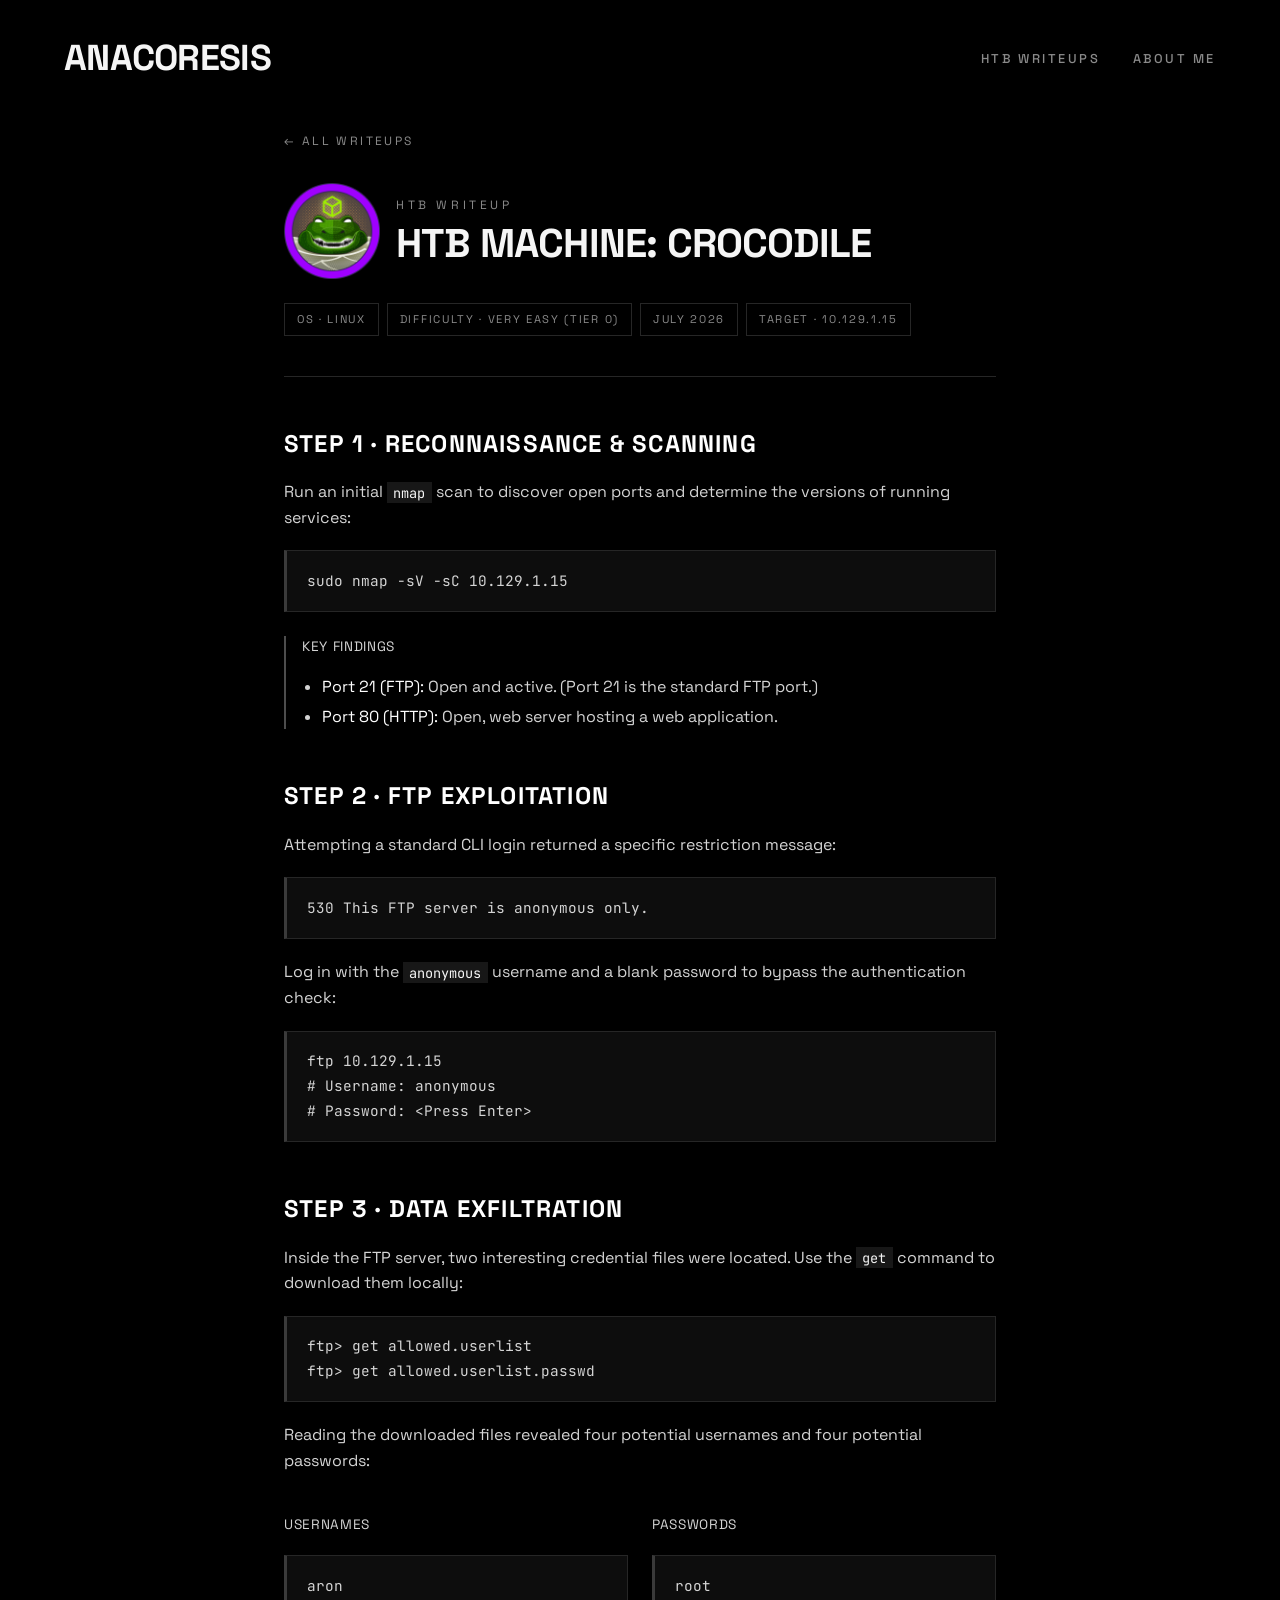
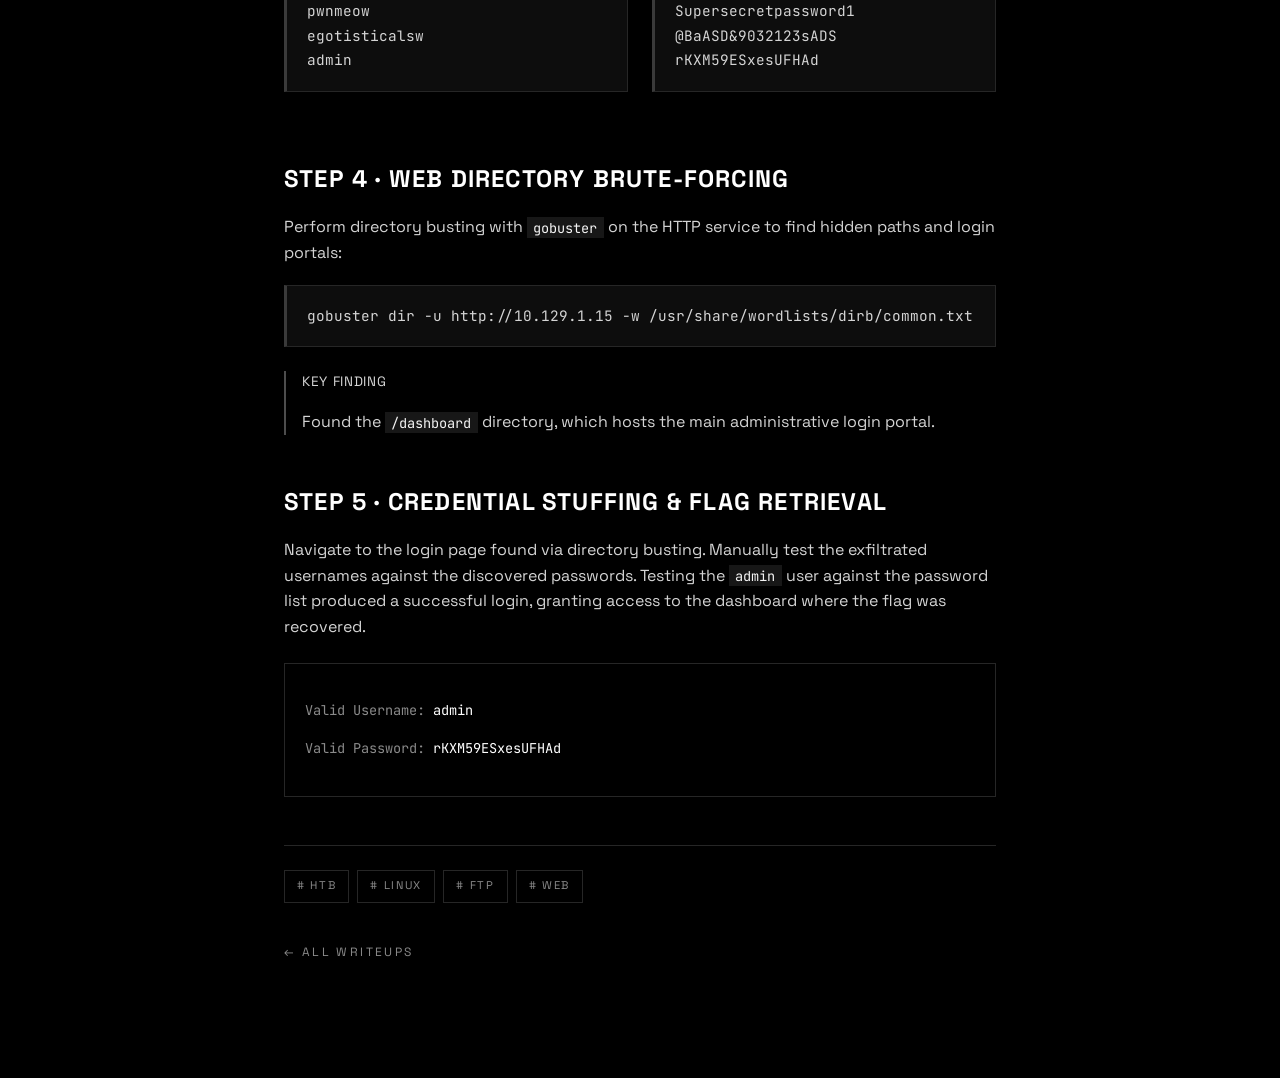
<file: writeups/crocodile/crocodile.html>
<!DOCTYPE html>
<html lang="en">
<head>
  <meta charset="UTF-8" />
  <meta name="viewport" content="width=device-width, initial-scale=1.0" />
  <title>HTB Crocodile — Writeup</title>
  <link rel="stylesheet" href="../../style.css" />
</head>

<body>

  <!-- ============ HEADER (matches homepage) ============ -->
  <header class="site-header">
    <a href="../../index.html" class="site-name">Anacoresis</a>
    <nav aria-label="Primary">
      <ul class="nav">
        <li><a href="../../index.html">HTB Writeups</a></li>
        <li><a href="../../about.html">About Me</a></li>
      </ul>
    </nav>
  </header>

  <!-- ============ ARTICLE ============ -->
  <main class="article">

    <a href="../../index.html" class="back-link">&larr; All writeups</a>

    <div class="writeup-head">
      <img src="crocodile.png" alt="HTB Crocodile machine badge" class="badge" />
      <div>
        <div class="eyebrow">HTB Writeup</div>
        <h1>HTB Machine: Crocodile</h1>
      </div>
    </div>

    <div class="meta">
      <span>OS · Linux</span>
      <span>Difficulty · Very Easy (Tier 0)</span>
      <span>July 2026</span>
      <span>Target · 10.129.1.15</span>
    </div>

    <hr class="divider" />

    <!-- Step 1 -->
    <h2>Step 1 · Reconnaissance &amp; Scanning</h2>
    <p>Run an initial <code class="inline">nmap</code> scan to discover open ports and determine the versions of running services:</p>
    <pre><code>sudo nmap -sV -sC 10.129.1.15</code></pre>

    <div class="callout">
      <p class="callout-title">Key findings</p>
      <ul>
        <li><span style="color:#fff">Port 21 (FTP):</span> Open and active. (Port 21 is the standard FTP port.)</li>
        <li><span style="color:#fff">Port 80 (HTTP):</span> Open, web server hosting a web application.</li>
      </ul>
    </div>

    <!-- Step 2 -->
    <h2>Step 2 · FTP Exploitation</h2>
    <p>Attempting a standard CLI login returned a specific restriction message:</p>
    <pre><code>530 This FTP server is anonymous only.</code></pre>
    <p>Log in with the <code class="inline">anonymous</code> username and a blank password to bypass the authentication check:</p>
    <pre><code>ftp 10.129.1.15
# Username: anonymous
# Password: &lt;Press Enter&gt;</code></pre>

    <!-- Step 3 -->
    <h2>Step 3 · Data Exfiltration</h2>
    <p>Inside the FTP server, two interesting credential files were located. Use the <code class="inline">get</code> command to download them locally:</p>
    <pre><code>ftp&gt; get allowed.userlist
ftp&gt; get allowed.userlist.passwd</code></pre>
    <p>Reading the downloaded files revealed four potential usernames and four potential passwords:</p>

    <div class="cols">
      <div>
        <p class="callout-title">Usernames</p>
        <pre><code>aron
pwnmeow
egotisticalsw
admin</code></pre>
      </div>
      <div>
        <p class="callout-title">Passwords</p>
        <pre><code>root
Supersecretpassword1
@BaASD&amp;9032123sADS
rKXM59ESxesUFHAd</code></pre>
      </div>
    </div>

    <!-- Step 4 -->
    <h2>Step 4 · Web Directory Brute-Forcing</h2>
    <p>Perform directory busting with <code class="inline">gobuster</code> on the HTTP service to find hidden paths and login portals:</p>
    <pre><code>gobuster dir -u http://10.129.1.15 -w /usr/share/wordlists/dirb/common.txt</code></pre>
    <div class="callout">
      <p class="callout-title">Key finding</p>
      <p>Found the <code class="inline">/dashboard</code> directory, which hosts the main administrative login portal.</p>
    </div>

    <!-- Step 5 -->
    <h2>Step 5 · Credential Stuffing &amp; Flag Retrieval</h2>
    <p>Navigate to the login page found via directory busting. Manually test the exfiltrated usernames against the discovered passwords. Testing the <code class="inline">admin</code> user against the password list produced a successful login, granting access to the dashboard where the flag was recovered.</p>

    <div class="result">
      <p><span style="color:#8a8a8a">Valid Username:</span> <span style="color:#fff">admin</span></p>
      <p style="margin-top:0.5rem"><span style="color:#8a8a8a">Valid Password:</span> <span style="color:#fff">rKXM59ESxesUFHAd</span></p>
    </div>

    <!-- Tags -->
    <div class="tags">
      <span># HTB</span>
      <span># Linux</span>
      <span># FTP</span>
      <span># Web</span>
    </div>

    <a href="../../index.html" class="back-link" style="margin-top:2.5rem;">&larr; All writeups</a>

  </main>

</body>
</html>
</file>
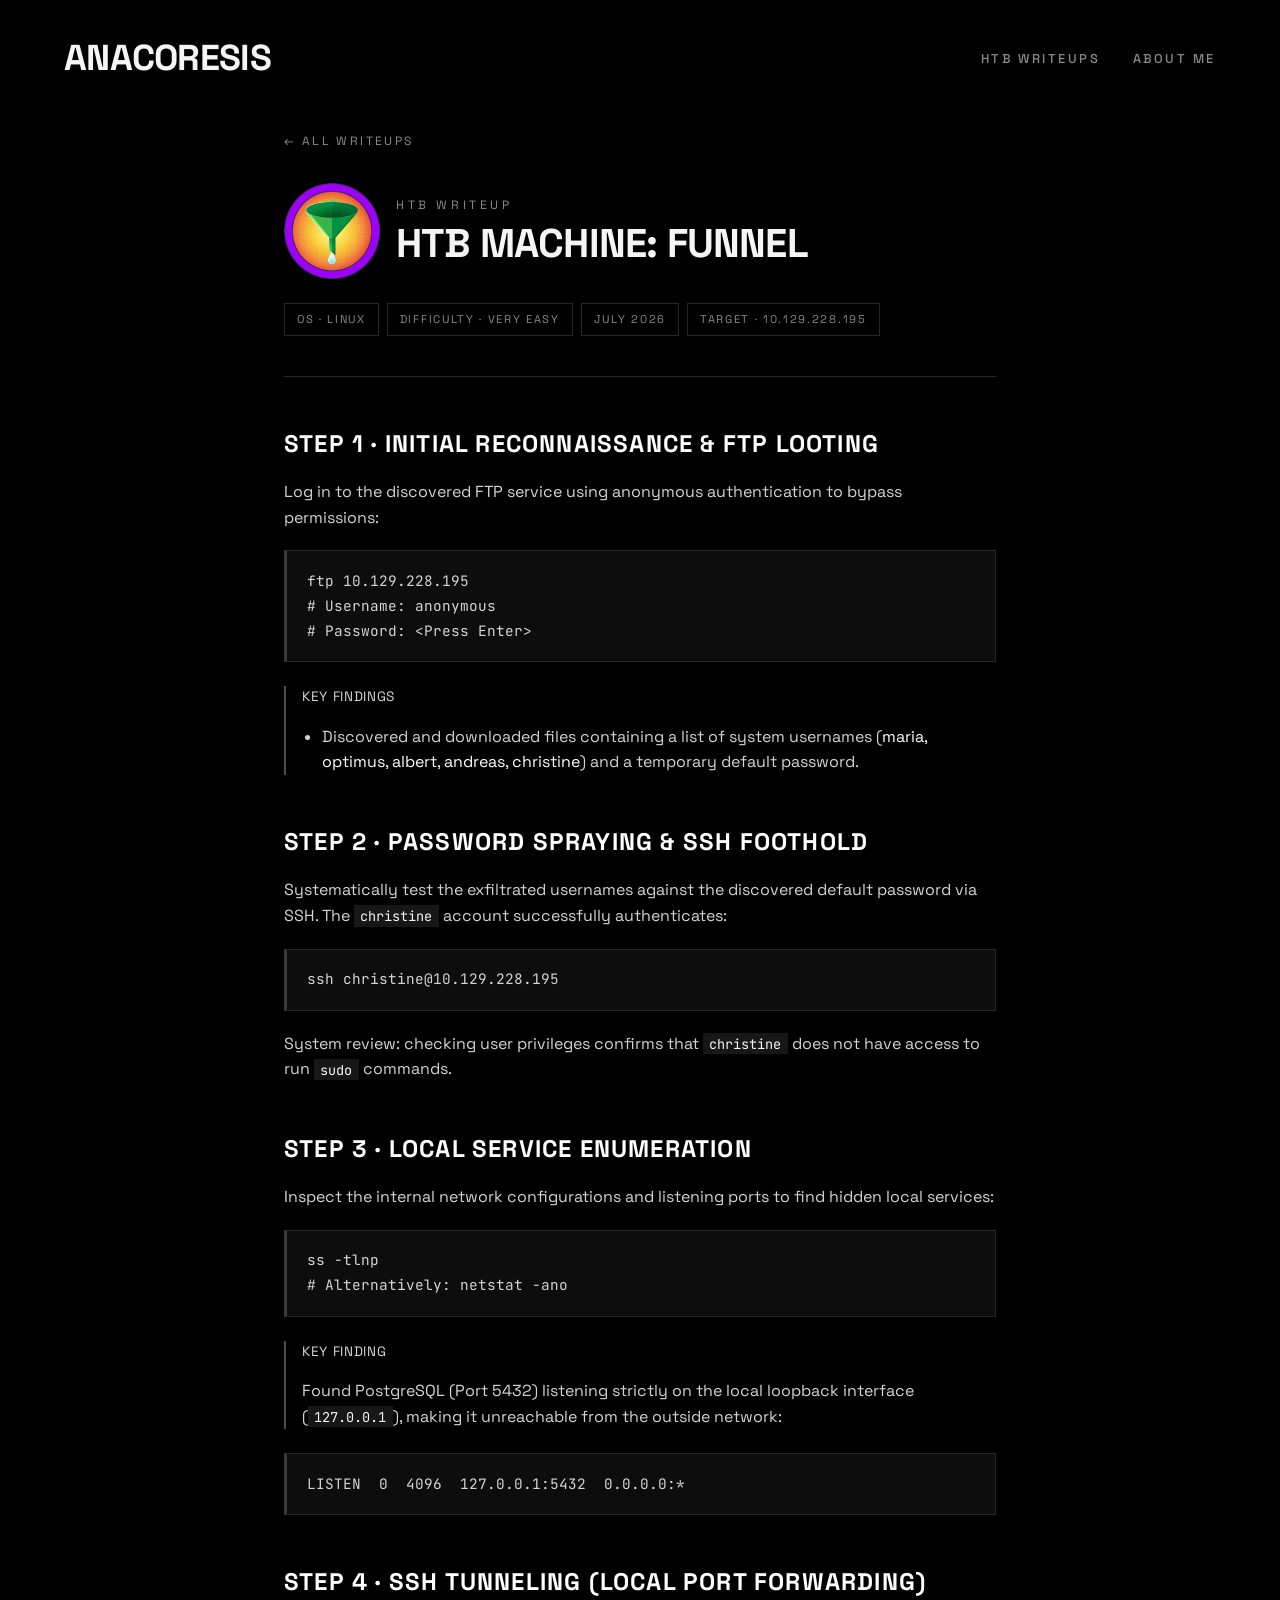
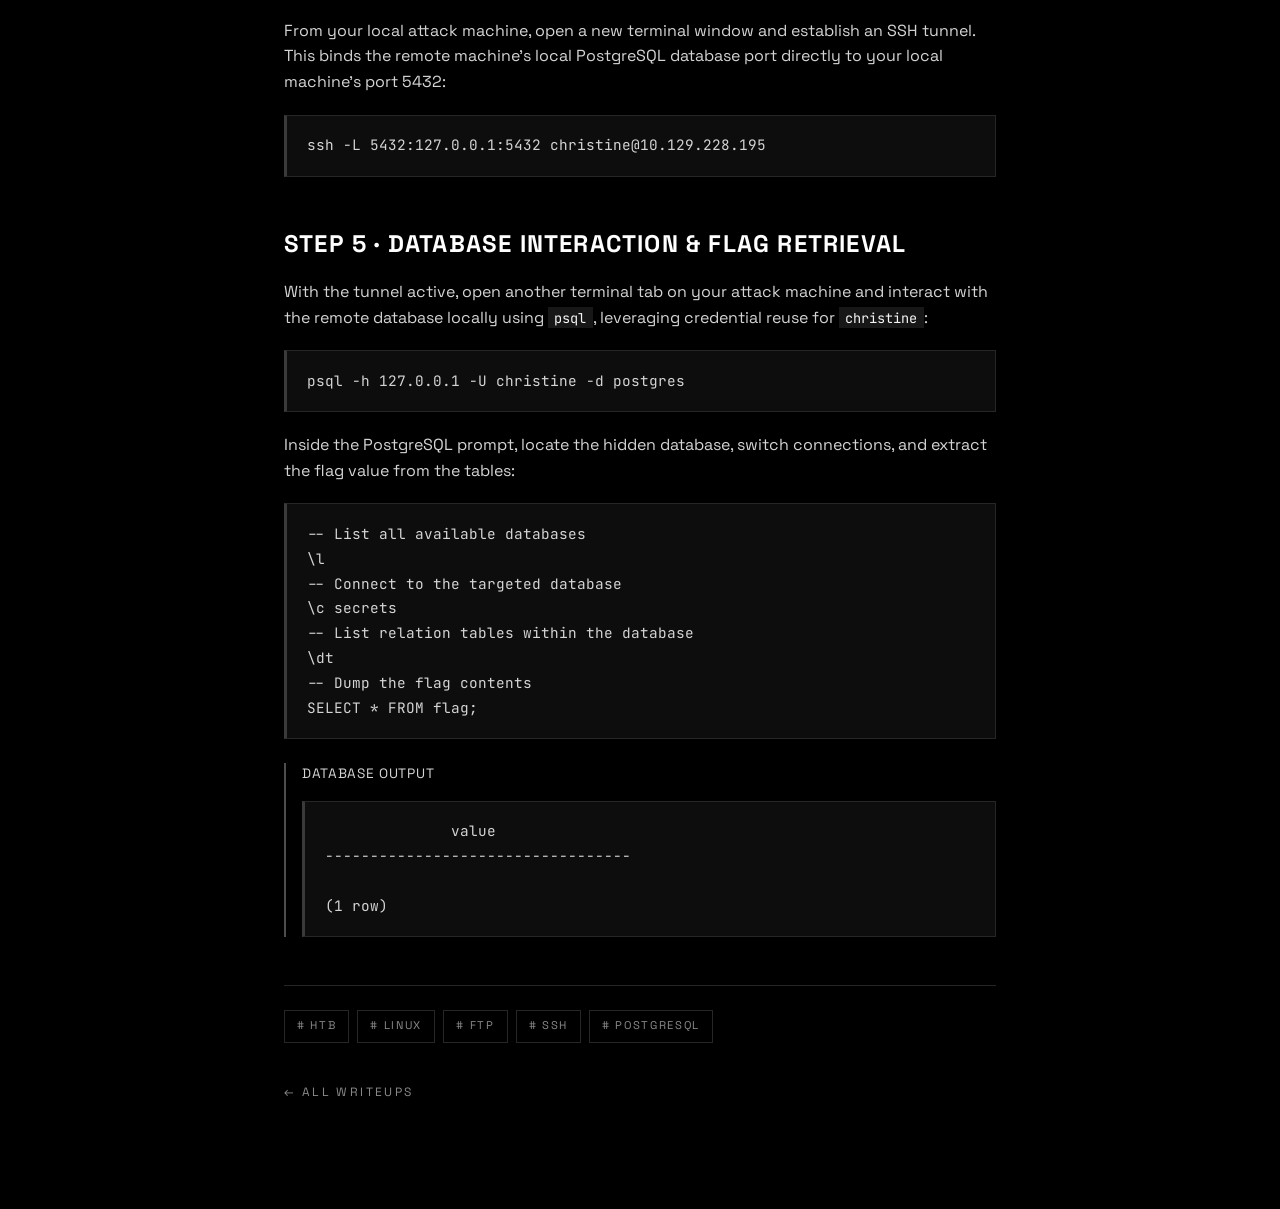
<file: writeups/funnel/funnel.html>
<!DOCTYPE html>
<html lang="en">
<head>
  <meta charset="UTF-8" />
  <meta name="viewport" content="width=device-width, initial-scale=1.0" />
  <title>HTB Funnel — Writeup</title>
  <link rel="stylesheet" href="../../style.css" />
</head>

<body>

  <!-- ============ HEADER (matches homepage) ============ -->
  <header class="site-header">
    <a href="../../index.html" class="site-name">Anacoresis</a>
    <nav aria-label="Primary">
      <ul class="nav">
        <li><a href="../../index.html">HTB Writeups</a></li>
        <li><a href="../../about.html">About Me</a></li>
      </ul>
    </nav>
  </header>

  <!-- ============ ARTICLE ============ -->
  <main class="article">

    <a href="../../index.html" class="back-link">&larr; All writeups</a>

    <div class="writeup-head">
      <img src="funnel.png" alt="HTB Funnel machine badge" class="badge" />
      <div>
        <div class="eyebrow">HTB Writeup</div>
        <h1>HTB Machine: Funnel</h1>
      </div>
    </div>

    <div class="meta">
      <span>OS · Linux</span>
      <span>Difficulty · Very Easy</span>
      <span>July 2026</span>
      <span>Target · 10.129.228.195</span>
    </div>

    <hr class="divider" />

    <!-- Step 1 -->
    <h2>Step 1 · Initial Reconnaissance &amp; FTP Looting</h2>
    <p>Log in to the discovered FTP service using anonymous authentication to bypass permissions:</p>
    <pre><code>ftp 10.129.228.195
# Username: anonymous
# Password: &lt;Press Enter&gt;</code></pre>

    <div class="callout">
      <p class="callout-title">Key findings</p>
      <ul>
        <li>Discovered and downloaded files containing a list of system usernames (<span style="color:#fff">maria, optimus, albert, andreas, christine</span>) and a temporary default password.</li>
      </ul>
    </div>

    <!-- Step 2 -->
    <h2>Step 2 · Password Spraying &amp; SSH Foothold</h2>
    <p>Systematically test the exfiltrated usernames against the discovered default password via SSH. The <code class="inline">christine</code> account successfully authenticates:</p>
    <pre><code>ssh christine@10.129.228.195</code></pre>
    <p>System review: checking user privileges confirms that <code class="inline">christine</code> does not have access to run <code class="inline">sudo</code> commands.</p>

    <!-- Step 3 -->
    <h2>Step 3 · Local Service Enumeration</h2>
    <p>Inspect the internal network configurations and listening ports to find hidden local services:</p>
    <pre><code>ss -tlnp
# Alternatively: netstat -ano</code></pre>
    <div class="callout">
      <p class="callout-title">Key finding</p>
      <p>Found PostgreSQL (Port 5432) listening strictly on the local loopback interface (<code class="inline">127.0.0.1</code>), making it unreachable from the outside network:</p>
    </div>
    <pre><code>LISTEN  0  4096  127.0.0.1:5432  0.0.0.0:*</code></pre>

    <!-- Step 4 -->
    <h2>Step 4 · SSH Tunneling (Local Port Forwarding)</h2>
    <p>From your local attack machine, open a new terminal window and establish an SSH tunnel. This binds the remote machine's local PostgreSQL database port directly to your local machine's port 5432:</p>
    <pre><code>ssh -L 5432:127.0.0.1:5432 christine@10.129.228.195</code></pre>

    <!-- Step 5 -->
    <h2>Step 5 · Database Interaction &amp; Flag Retrieval</h2>
    <p>With the tunnel active, open another terminal tab on your attack machine and interact with the remote database locally using <code class="inline">psql</code>, leveraging credential reuse for <code class="inline">christine</code>:</p>
    <pre><code>psql -h 127.0.0.1 -U christine -d postgres</code></pre>
    <p>Inside the PostgreSQL prompt, locate the hidden database, switch connections, and extract the flag value from the tables:</p>
    <pre><code>-- List all available databases
\l
-- Connect to the targeted database
\c secrets
-- List relation tables within the database
\dt
-- Dump the flag contents
SELECT * FROM flag;</code></pre>

    <div class="callout">
      <p class="callout-title">Database output</p>
      <pre style="margin-top:0.75rem"><code>              value
----------------------------------
 <FLAG GOES HERE>
(1 row)</code></pre>
    </div>

    <!-- Tags -->
    <div class="tags">
      <span># HTB</span>
      <span># Linux</span>
      <span># FTP</span>
      <span># SSH</span>
      <span># PostgreSQL</span>
    </div>

    <a href="../../index.html" class="back-link" style="margin-top:2.5rem;">&larr; All writeups</a>

  </main>

</body>
</html>
</file>
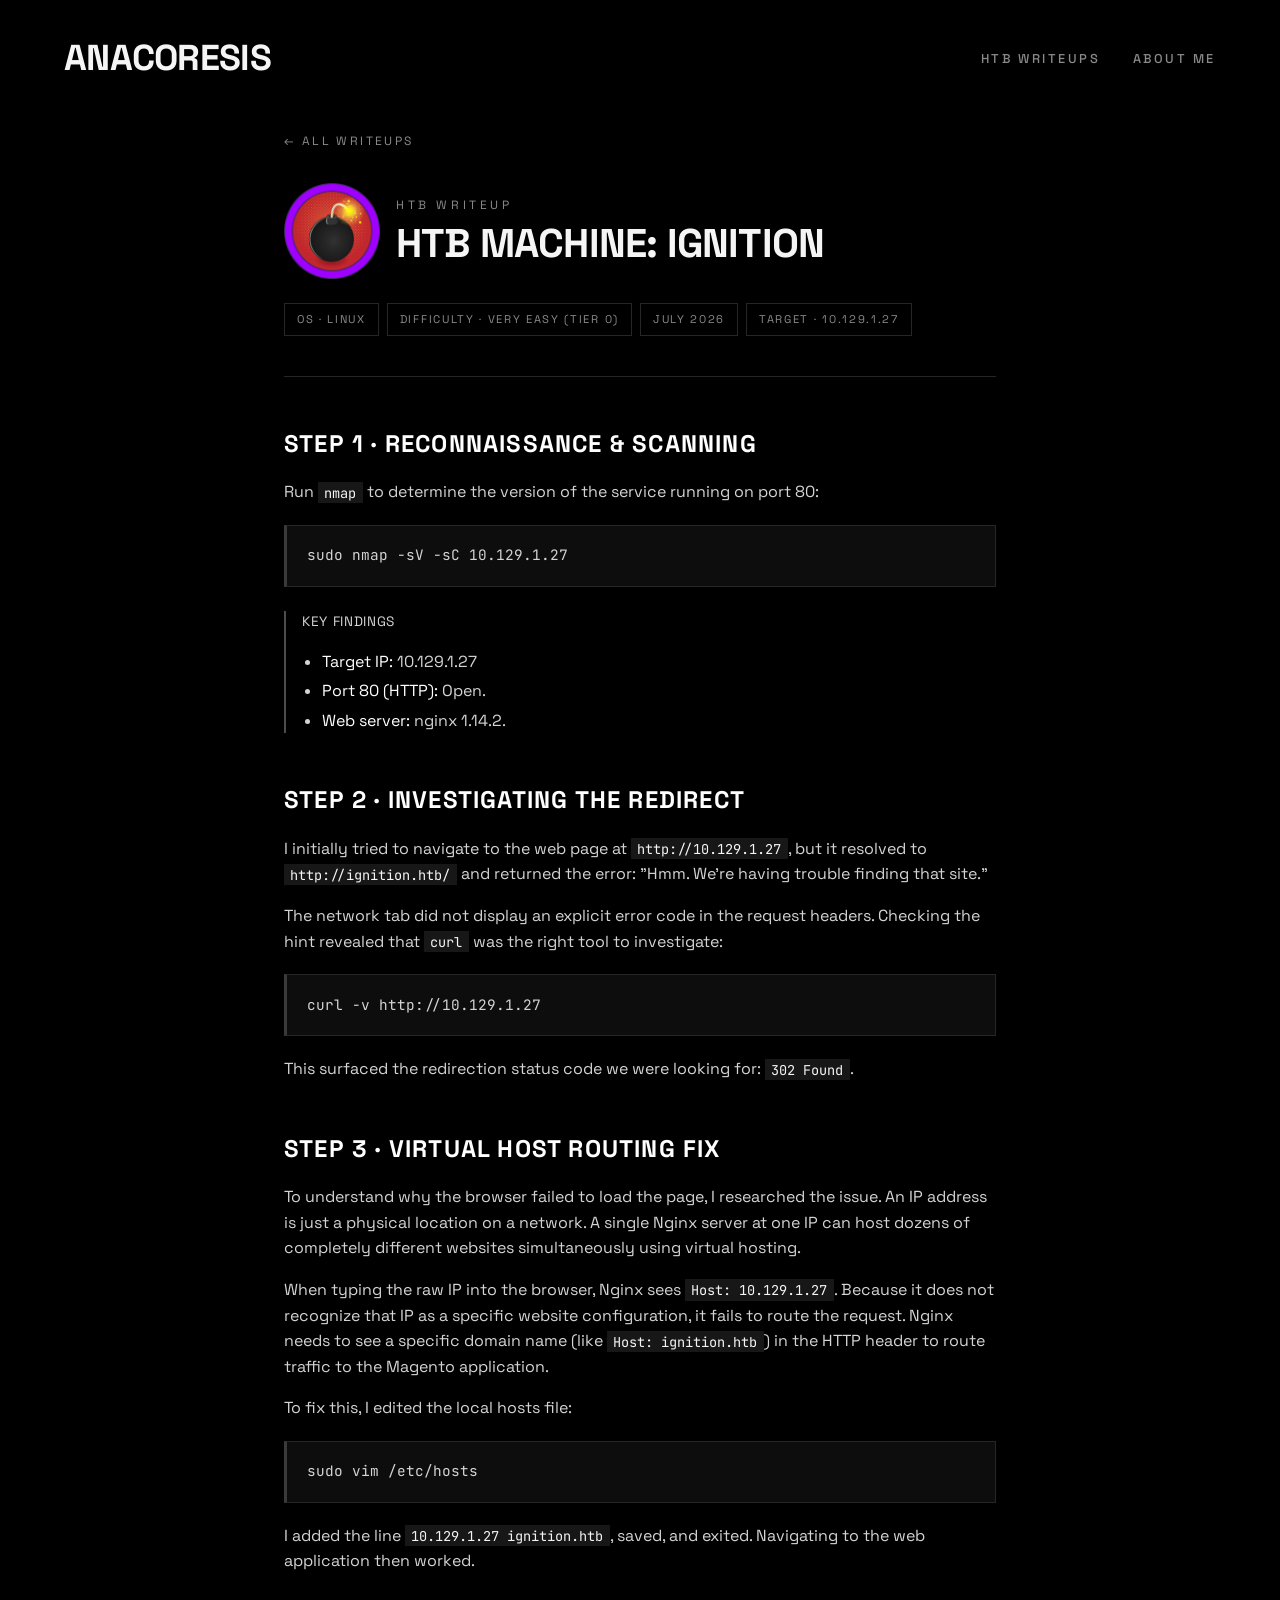
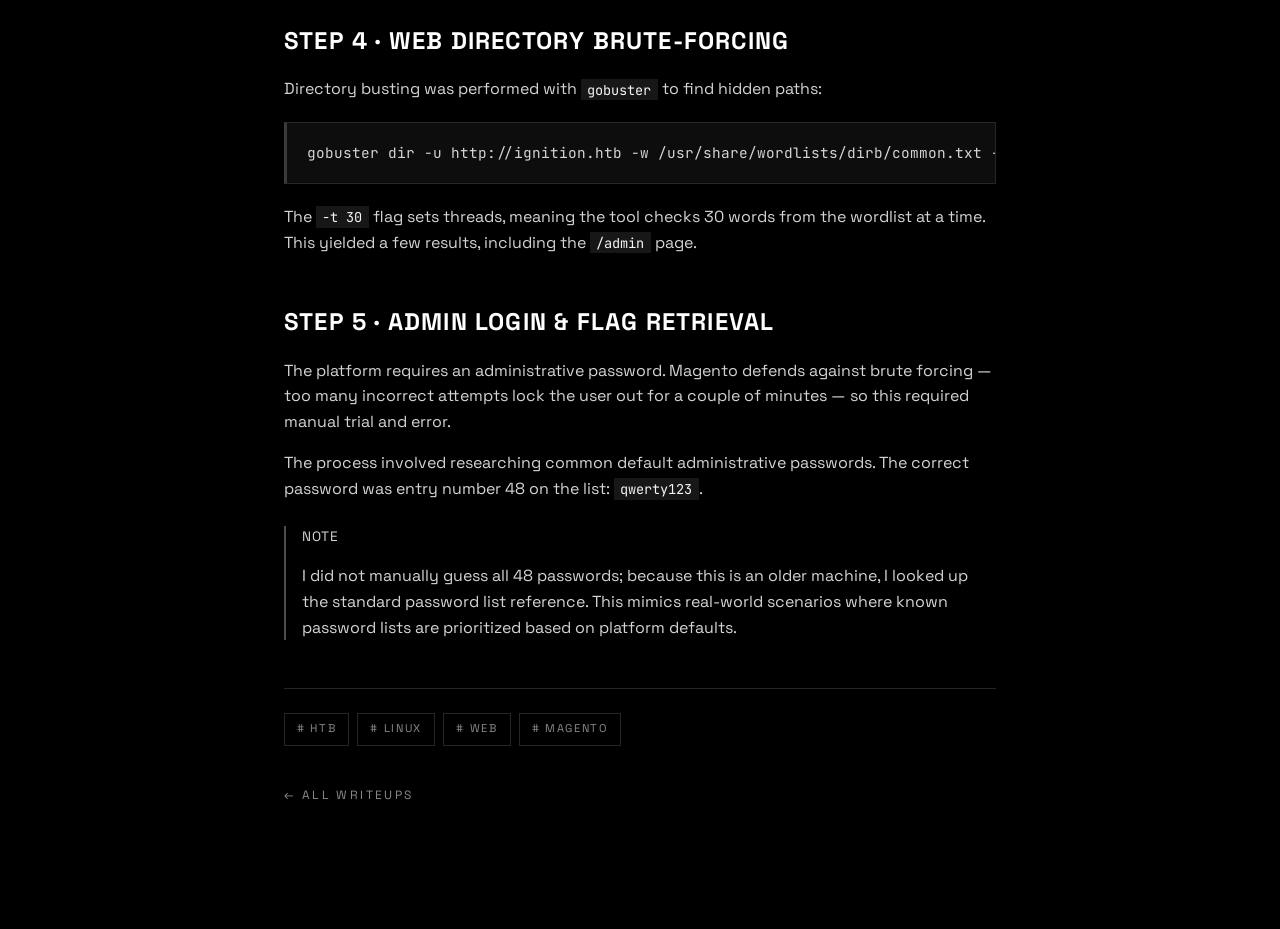
<file: writeups/ignition/ignition.html>
<!DOCTYPE html>
<html lang="en">
<head>
  <meta charset="UTF-8" />
  <meta name="viewport" content="width=device-width, initial-scale=1.0" />
  <title>HTB Ignition — Writeup</title>
  <link rel="stylesheet" href="../../style.css" />
</head>

<body>

  <!-- ============ HEADER (matches homepage) ============ -->
  <header class="site-header">
    <a href="../../index.html" class="site-name">Anacoresis</a>
    <nav aria-label="Primary">
      <ul class="nav">
        <li><a href="../../index.html">HTB Writeups</a></li>
        <li><a href="../../about.html">About Me</a></li>
      </ul>
    </nav>
  </header>

  <!-- ============ ARTICLE ============ -->
  <main class="article">

    <a href="../../index.html" class="back-link">&larr; All writeups</a>

    <div class="writeup-head">
      <img src="ignition.png" alt="HTB Ignition machine badge" class="badge" />
      <div>
        <div class="eyebrow">HTB Writeup</div>
        <h1>HTB Machine: Ignition</h1>
      </div>
    </div>

    <div class="meta">
      <span>OS · Linux</span>
      <span>Difficulty · Very Easy (Tier 0)</span>
      <span>July 2026</span>
      <span>Target · 10.129.1.27</span>
    </div>

    <hr class="divider" />

    <!-- Step 1 -->
    <h2>Step 1 · Reconnaissance &amp; Scanning</h2>
    <p>Run <code class="inline">nmap</code> to determine the version of the service running on port 80:</p>
    <pre><code>sudo nmap -sV -sC 10.129.1.27</code></pre>

    <div class="callout">
      <p class="callout-title">Key findings</p>
      <ul>
        <li><span style="color:#fff">Target IP:</span> 10.129.1.27</li>
        <li><span style="color:#fff">Port 80 (HTTP):</span> Open.</li>
        <li><span style="color:#fff">Web server:</span> nginx 1.14.2.</li>
      </ul>
    </div>

    <!-- Step 2 -->
    <h2>Step 2 · Investigating the Redirect</h2>
    <p>I initially tried to navigate to the web page at <code class="inline">http://10.129.1.27</code>, but it resolved to <code class="inline">http://ignition.htb/</code> and returned the error: "Hmm. We're having trouble finding that site."</p>
    <p>The network tab did not display an explicit error code in the request headers. Checking the hint revealed that <code class="inline">curl</code> was the right tool to investigate:</p>
    <pre><code>curl -v http://10.129.1.27</code></pre>
    <p>This surfaced the redirection status code we were looking for: <code class="inline">302 Found</code>.</p>

    <!-- Step 3 -->
    <h2>Step 3 · Virtual Host Routing Fix</h2>
    <p>To understand why the browser failed to load the page, I researched the issue. An IP address is just a physical location on a network. A single Nginx server at one IP can host dozens of completely different websites simultaneously using virtual hosting.</p>
    <p>When typing the raw IP into the browser, Nginx sees <code class="inline">Host: 10.129.1.27</code>. Because it does not recognize that IP as a specific website configuration, it fails to route the request. Nginx needs to see a specific domain name (like <code class="inline">Host: ignition.htb</code>) in the HTTP header to route traffic to the Magento application.</p>
    <p>To fix this, I edited the local hosts file:</p>
    <pre><code>sudo vim /etc/hosts</code></pre>
    <p>I added the line <code class="inline">10.129.1.27 ignition.htb</code>, saved, and exited. Navigating to the web application then worked.</p>

    <!-- Step 4 -->
    <h2>Step 4 · Web Directory Brute-Forcing</h2>
    <p>Directory busting was performed with <code class="inline">gobuster</code> to find hidden paths:</p>
    <pre><code>gobuster dir -u http://ignition.htb -w /usr/share/wordlists/dirb/common.txt -t 30</code></pre>
    <p>The <code class="inline">-t 30</code> flag sets threads, meaning the tool checks 30 words from the wordlist at a time. This yielded a few results, including the <code class="inline">/admin</code> page.</p>

    <!-- Step 5 -->
    <h2>Step 5 · Admin Login &amp; Flag Retrieval</h2>
    <p>The platform requires an administrative password. Magento defends against brute forcing — too many incorrect attempts lock the user out for a couple of minutes — so this required manual trial and error.</p>
    <p>The process involved researching common default administrative passwords. The correct password was entry number 48 on the list: <code class="inline">qwerty123</code>.</p>

    <div class="callout">
      <p class="callout-title">Note</p>
      <p>I did not manually guess all 48 passwords; because this is an older machine, I looked up the standard password list reference. This mimics real-world scenarios where known password lists are prioritized based on platform defaults.</p>
    </div>

    <!-- Tags -->
    <div class="tags">
      <span># HTB</span>
      <span># Linux</span>
      <span># Web</span>
      <span># Magento</span>
    </div>

    <a href="../../index.html" class="back-link" style="margin-top:2.5rem;">&larr; All writeups</a>

  </main>

</body>
</html>
</file>
<file: style.css>
/* ============================================================
   SHARED STYLESHEET — every page links to this one file.
   Change something here and it updates across the whole site.
   ============================================================ */

/* Import the fonts (display + monospace for code) */
@import url('https://fonts.googleapis.com/css2?family=Space+Grotesk:wght@400;500;700&family=JetBrains+Mono:wght@400;500&display=swap');

/* --- Design tokens: change these to restyle the whole site --- */
:root {
  --ink: #000000;        /* page background */
  --paper: #f5f5f5;      /* main text */
  --ash: #8a8a8a;        /* muted / secondary text */
  --line: #262626;       /* borders and dividers */
  --panel: #0d0d0d;      /* code block background */
  --max: 1600px;         /* max width of homepage */
  --read: 760px;         /* max width of a writeup (comfortable reading) */
}

/* --- Reset a few browser defaults --- */
* { margin: 0; padding: 0; box-sizing: border-box; }

body {
  background: var(--ink);
  color: var(--paper);
  font-family: 'Space Grotesk', sans-serif;
  -webkit-font-smoothing: antialiased;
  min-height: 100vh;
  line-height: 1.6;
}

a { color: inherit; text-decoration: none; }

::selection { background: #ffffff; color: #000000; }

/* ============================================================
   HEADER  (shared by every page)
   ============================================================ */
.site-header {
  max-width: var(--max);
  margin: 0 auto;
  padding: 2.5rem 1.5rem 1.5rem;
  display: flex;
  flex-direction: column;
  gap: 1.5rem;
}
@media (min-width: 768px) {
  .site-header {
    flex-direction: row;
    align-items: center;
    justify-content: space-between;
    padding: 2.5rem 4rem 1.5rem;
  }
}

.site-name {
  font-size: 2.25rem;
  font-weight: 700;
  text-transform: uppercase;
  letter-spacing: -0.02em;
  line-height: 1;
  transition: color 0.25s ease;
}
.site-name:hover { color: var(--ash); }

.nav {
  display: flex;
  flex-wrap: wrap;
  gap: 0.75rem 2rem;
  list-style: none;
}
.nav a {
  font-size: 0.8rem;
  font-weight: 500;
  text-transform: uppercase;
  letter-spacing: 0.2em;
  color: var(--ash);
  transition: color 0.25s ease;
}
.nav a:hover { color: #ffffff; }

/* ============================================================
   HOMEPAGE GRID
   ============================================================ */
.grid-wrap {
  max-width: var(--max);
  margin: 0 auto;
  padding: 0 1.5rem 6rem;
}
@media (min-width: 768px) {
  .grid-wrap { padding: 0 4rem 6rem; }
}

.grid {
  display: grid;
  grid-template-columns: 1fr;          /* mobile: 1 column */
  gap: 1.5rem;
}
@media (min-width: 768px) {
  .grid { grid-template-columns: repeat(2, 1fr); }   /* tablet: 2 */
}
@media (min-width: 1024px) {
  .grid { grid-template-columns: repeat(4, 1fr); }   /* desktop: 4 */
}

.card { display: block; }

.card-img-wrap {
  aspect-ratio: 1 / 1;                 /* perfect square */
  overflow: hidden;
  background: #171717;
}
.card-img {
  width: 100%;
  height: 100%;
  object-fit: cover;
  filter: grayscale(15%) brightness(0.9);
  transition: transform 0.5s ease, filter 0.5s ease;
}
.card:hover .card-img {
  transform: scale(1.03);
  filter: grayscale(0%) brightness(1);
}

.card-title {
  margin-top: 1.25rem;
  text-align: center;
  font-size: 1.2rem;
  text-transform: uppercase;
  letter-spacing: 0.2em;
  color: var(--ash);
  transition: color 0.3s ease, letter-spacing 0.3s ease;
}
.card:hover .card-title {
  color: #ffffff;
  letter-spacing: 0.28em;
}

/* ============================================================
   WRITEUP PAGE
   ============================================================ */
.article {
  max-width: var(--read);
  margin: 0 auto;
  padding: 1rem 1.5rem 6rem;
}

.back-link {
  display: inline-block;
  margin: 1rem 0 2rem;
  font-size: 0.75rem;
  text-transform: uppercase;
  letter-spacing: 0.2em;
  color: var(--ash);
  transition: color 0.25s ease;
}
.back-link:hover { color: #ffffff; }

.eyebrow {
  font-size: 0.75rem;
  text-transform: uppercase;
  letter-spacing: 0.3em;
  color: var(--ash);
  margin-bottom: 0.75rem;
}

.article h1 {
  font-size: 2.5rem;
  font-weight: 700;
  text-transform: uppercase;
  letter-spacing: -0.02em;
  line-height: 1.1;
}

/* Meta row (OS, difficulty, date, target) */
.meta {
  display: flex;
  flex-wrap: wrap;
  gap: 0.5rem;
  margin: 1.5rem 0 2.5rem;
}
.meta span {
  border: 1px solid var(--line);
  color: var(--ash);
  padding: 0.4rem 0.75rem;
  font-size: 0.7rem;
  text-transform: uppercase;
  letter-spacing: 0.15em;
}

.divider { border: none; border-top: 1px solid var(--line); margin-bottom: 2.5rem; }

/* Body text */
.article h2 {
  font-size: 1.5rem;
  font-weight: 700;
  text-transform: uppercase;
  letter-spacing: 0.05em;
  color: #ffffff;
  margin: 3rem 0 1rem;
}
.article p { color: #d4d4d4; margin: 1rem 0; }

.article ul { color: #d4d4d4; margin: 1rem 0; padding-left: 1.25rem; }
.article li { margin: 0.25rem 0; }

/* Inline code (single words inside a sentence) */
code.inline {
  font-family: 'JetBrains Mono', monospace;
  background: #171717;
  color: #f5f5f5;
  padding: 0.1rem 0.4rem;
  font-size: 0.85em;
}

/* Code blocks (terminal output) — clean monospace on dark */
pre {
  background: var(--panel);
  border: 1px solid var(--line);
  border-left: 3px solid #3a3a3a;
  padding: 1.1rem 1.25rem;
  margin: 1.25rem 0;
  overflow-x: auto;                    /* long lines scroll instead of breaking layout */
}
pre code {
  font-family: 'JetBrains Mono', monospace;
  font-size: 0.9rem;
  line-height: 1.6;
  color: #d4d4d4;
  white-space: pre;
}

/* Callout box (Key findings) */
.callout {
  border-left: 2px solid #4d4d4d;
  padding-left: 1rem;
  margin: 1.5rem 0;
}
.callout-title {
  color: #ffffff;
  text-transform: uppercase;
  letter-spacing: 0.05em;
  font-size: 0.85rem;
  margin-bottom: 0.5rem;
}

/* Two-column list (usernames / passwords) */
.cols {
  display: grid;
  grid-template-columns: 1fr;
  gap: 1.5rem;
  margin: 1.5rem 0;
}
@media (min-width: 640px) {
  .cols { grid-template-columns: 1fr 1fr; }
}
.cols ul { font-family: 'JetBrains Mono', monospace; font-size: 0.85rem; list-style: none; padding: 0; }

/* Result box + tags */
.result {
  border: 1px solid var(--line);
  padding: 1.25rem;
  margin: 1.5rem 0;
  font-family: 'JetBrains Mono', monospace;
  font-size: 0.85rem;
}
.tags {
  margin-top: 3rem;
  padding-top: 1.5rem;
  border-top: 1px solid var(--line);
  display: flex;
  flex-wrap: wrap;
  gap: 0.5rem;
  font-size: 0.7rem;
  text-transform: uppercase;
  letter-spacing: 0.15em;
  color: var(--ash);
}
.tags span { border: 1px solid var(--line); padding: 0.4rem 0.75rem; }

/* Writeup header: small badge beside the title */
.writeup-head {
  display: flex;
  align-items: center;
  gap: 1rem;
  margin-bottom: 1.5rem;
}
.writeup-head .badge {
  width: 96px;
  height: 96px;
  flex: none;
  object-fit: cover;
  display: block;
}
.writeup-head h1 { margin: 0; }
.writeup-head .eyebrow { margin-bottom: 0.4rem; }

/* Logo-style card (HTB badges): whole badge, full color, zoom without clipping */
.card-img-wrap.logo {
  background: #000;
  display: flex;
  align-items: center;
  justify-content: center;
  padding: 12%;
  overflow: visible;        /* let the badge grow past the square without being cut */
}
.card-img-wrap.logo .card-img {
  width: 100%;
  height: 100%;
  object-fit: contain;      /* whole badge, never cropped */
  filter: none;             /* full color always */
  transition: transform 0.4s ease;
}
.card:hover .card-img-wrap.logo .card-img {
  transform: scale(1.06);   /* badge zooms in */
}
.card:hover .logo + .card-title {
  color: #ffffff;
  letter-spacing: 0.28em;   /* title reacts in sync */
}
</file>
